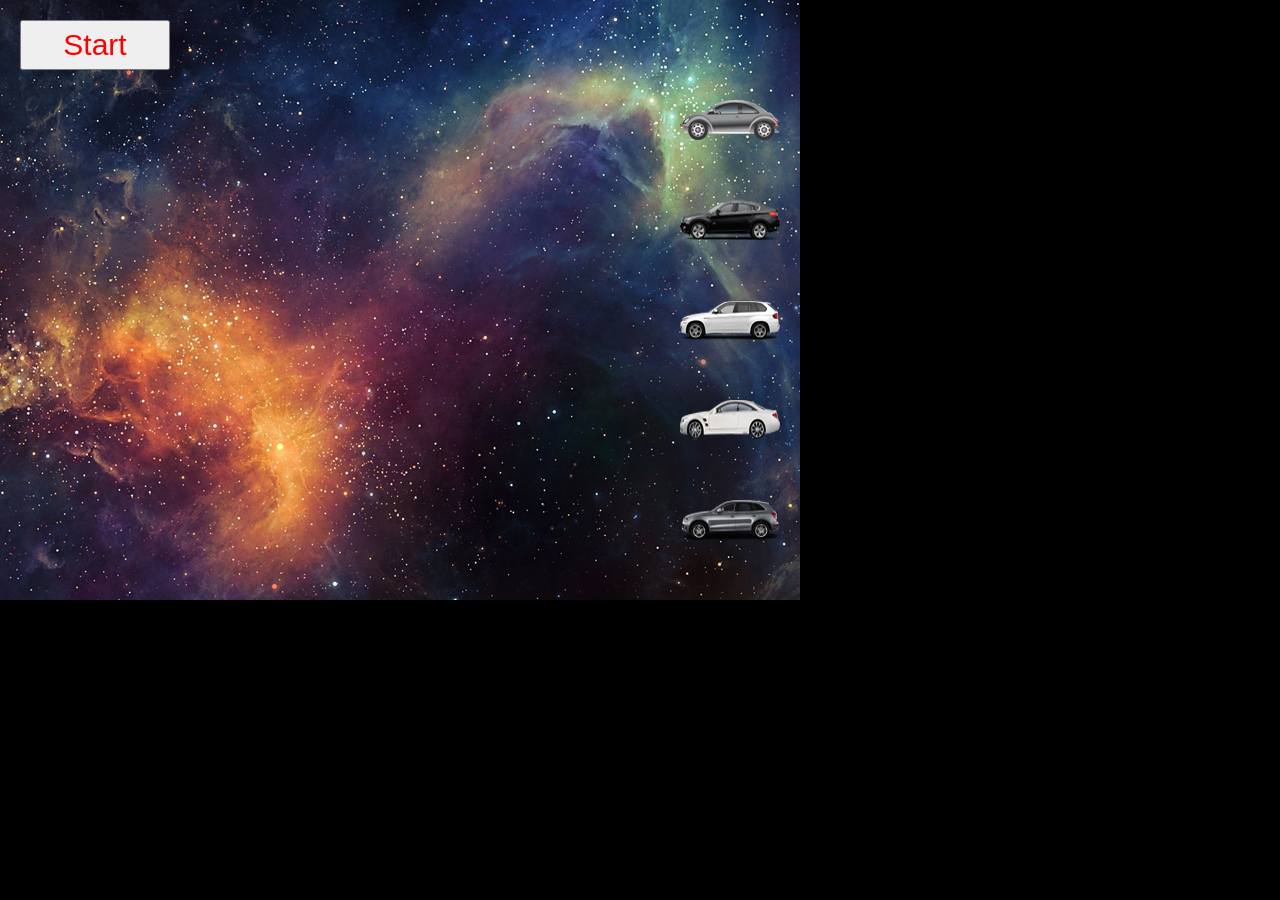
<file: Игра Гонки/index.html>
<html>
<head>
<title>Game</title>
<link href="game.css" rel="stylesheet" type="text/css" />
<script type="text/javascript" src="game.js"></script>
</head>
<body>
<div id="fon">
<input type="button" onclick="go()" value="Start"/>
<img src="p0.png" width="100" height="40" id="p0"/>
<img src="p1.png" width="100" height="40" id="p1"/>
<img src="p2.png" width="100" height="40" id="p2"/>
<img src="p3.png" width="100" height="40" id="p3"/>
<img src="p4.png" width="100" height="40" id="p4"/>
</div>
</body>
</html>
</file>
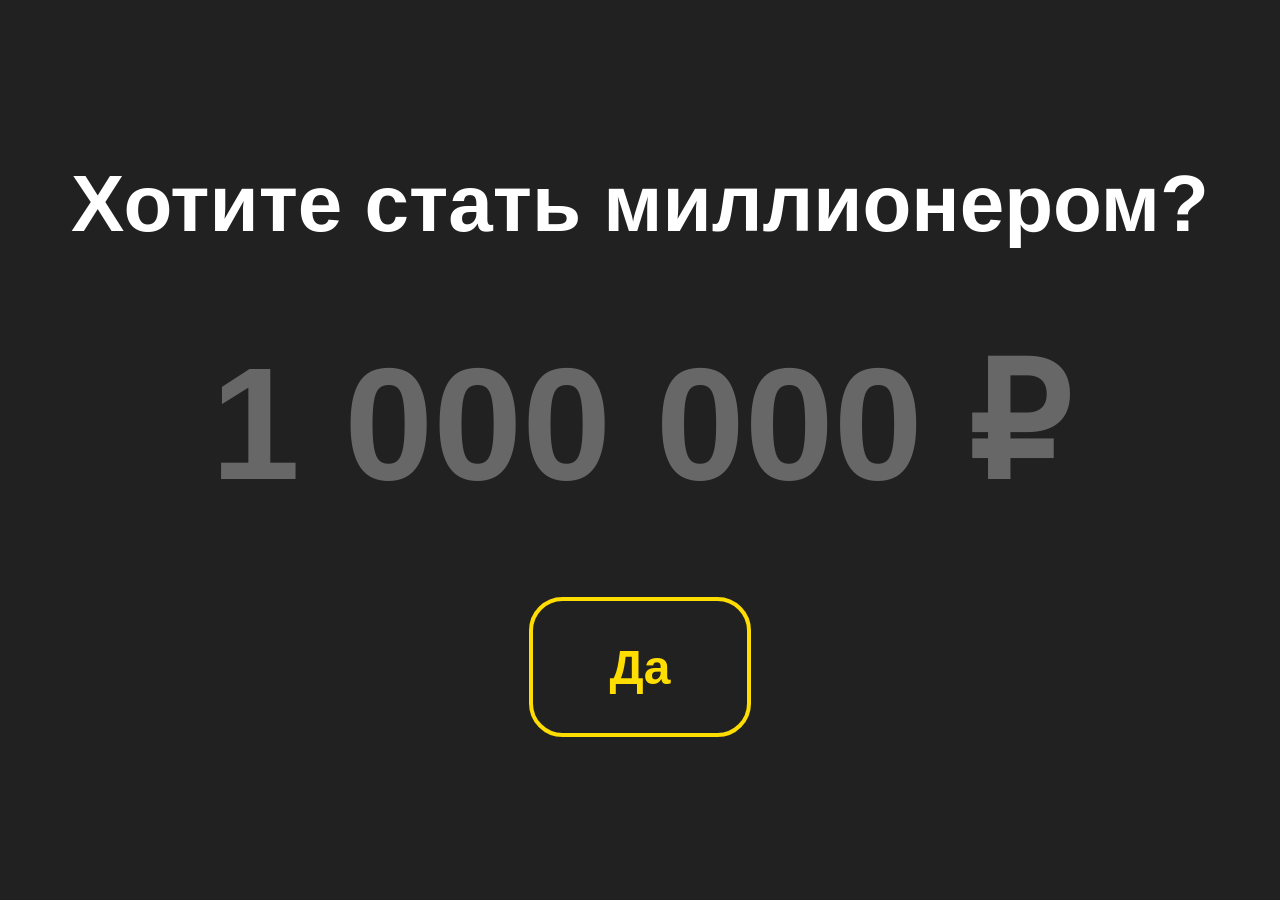
<file: Вариант с версткой/millionaire.html>
<!DOCTYPE html>
<html lang="ru">
<head>
    <meta charset="UTF-8">
    <title>Хотите стать миллионером?</title>
    <link rel="stylesheet" href="style.css">
</head>
<body>
<div id="field">
    <h1>Хотите стать миллионером?</h1>
    <h2>1 000 000 ₽</h2>
    <button onclick="start()">Да</button>
</div>

<script src="game.js"></script>
</body>
</html>
</file>
<file: Игра Гонки/game.css>
html, body, img,  div
{
	margin: 0px;
	padding: 0px;
	vertical-align: top;
	border: none;
}

html, body
{
    width: 800px;
    height: 600px;
    text-align: left;
    background-color: black;
}

#fon
{   
    width: 800px;
    height: 600px;
    background-image: url('fon.png');
    background-repeat: no-repeat;
    background-attachment: scroll;
    background-position: top left;
    text-align: left;
}

input
{
    position: absolute;
    left: 20px;
    top: 20px;
    width: 150px;
    height: 50px;
    font-size: 30px;
    font-family: arial;
    color: red;
}

img
{
	position: absolute;
}

#p0, #p1, #p2, #p3, #p4
{
	left: 680px;
}

#p0
{
	top: 100px;
}

#p1
{
	top: 200px;
}

#p2
{
	top: 300px;
}

#p3
{
	top: 400px;
}

#p4
{
	top: 500px;
}
</file>
<file: Вариант с версткой/style.css>
body{
    background-color: #212121;
    font-family: sans-serif;
}

h1{
    font-size: 5em;
    color: #ffffff;
    margin: 0;
}

h2{
    font-size: 10em;
    color: #676767;
    margin: 0.5em;
}

button{
    font-size: 3em;
    font-weight: 700;
    color: #ffdd00;
    background-color: #212121;
    border: 0.1em solid #ffdd00;
    padding: 0.8em 1.6em;
    border-radius: 0.7em;
}

button:hover{
    background-color: #ffdd00;
    color: #212121;
}

.gameButton{
    font-size: 2em;
    margin-top: 2em;
}

#field{
    margin-top: 10%;
    padding: 2em;
    text-align: center;
}

#gameH1{
    font-size: 3em;
}

#gameH2{
    font-size: 5em;
}
</file>
